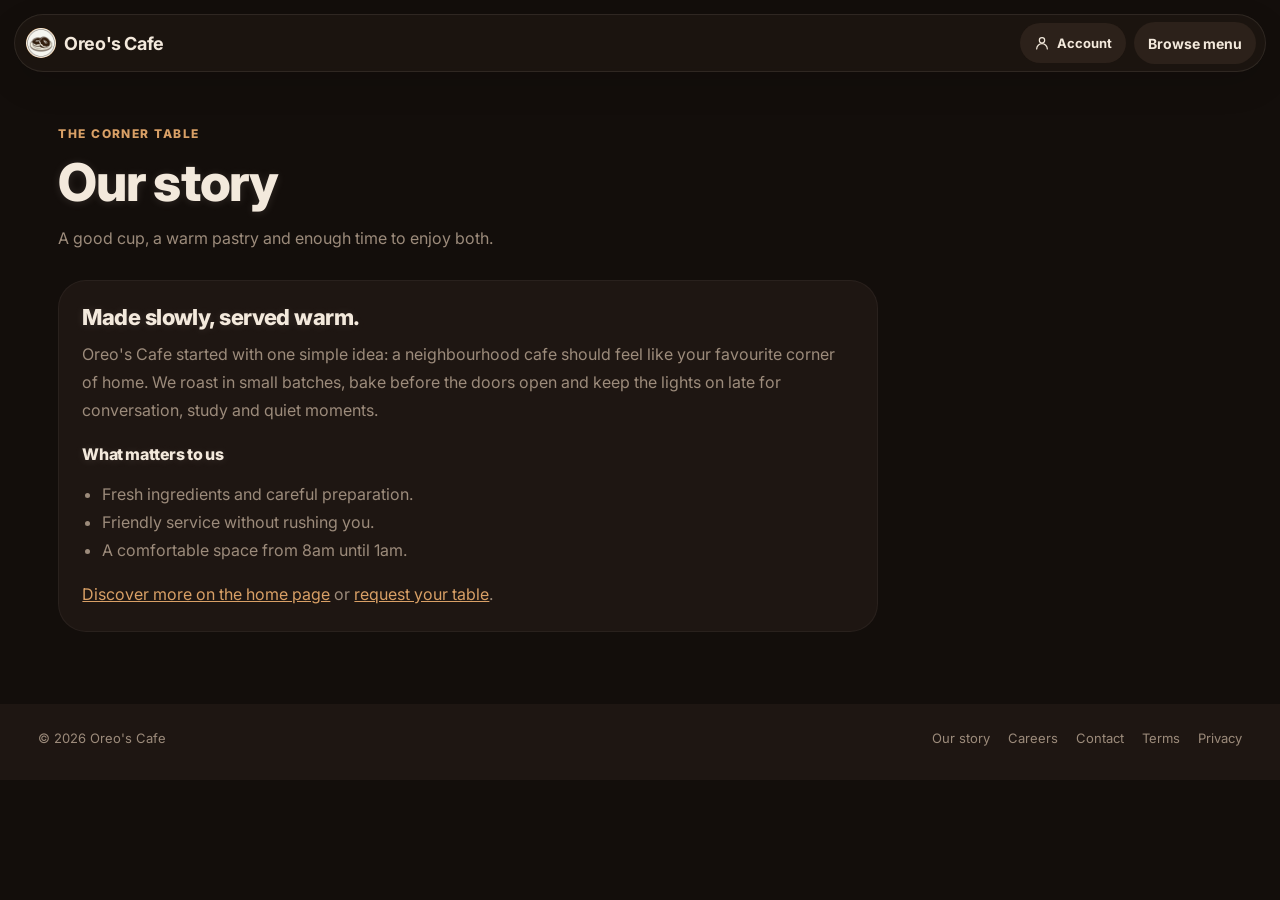
<file: demo/demo/info.html>
<!doctype html>
<html lang="en" data-theme="espresso">
<head>
<script>try{var t=localStorage.getItem('oc-theme2');if(t==='system')delete document.documentElement.dataset.theme;else if(t)document.documentElement.dataset.theme=t;var p=localStorage.getItem('oc-perf');if(p==='1')document.documentElement.dataset.perf='on';var s=localStorage.getItem('oc-ts');if(s)document.documentElement.dataset.ts=s;}catch(e){}</script>
<meta charset="utf-8">
<meta name="viewport" content="width=device-width, initial-scale=1, viewport-fit=cover">
<meta name="theme-color" content="#130e0b">
<meta name="description" content="Information about Oreo's Cafe.">
<link rel="icon" href="images/logo.png">
<link rel="preconnect" href="https://fonts.googleapis.com">
<link href="https://fonts.googleapis.com/css2?family=Inter:wght@400;500;600;700;800;900&display=swap" rel="stylesheet">
<link rel="stylesheet" href="style.css">
<link rel="stylesheet" href="pages.css">
<title>Information — Oreo's Cafe</title>
</head>
<body>
<header class="subnav">
  <a class="logo" href="index.html"><i>☕<img src="images/logo.png" alt=""></i>Oreo's Cafe</a>
  <div class="subnav-actions"><a class="auth-pill" href="auth.html"><svg viewBox="0 0 24 24"><circle cx="12" cy="8" r="4"/><path d="M4 21a8 8 0 0 1 16 0"/></svg><span>Account</span></a><a class="order-link" href="index.html#/menu">Browse menu</a></div>
</header>
<main class="subpage">
  <div class="info-content" id="infoContent"><div class="loading-state">Loading…</div></div>
</main>
<footer class="simple-footer"><div class="simple-footer-inner"><span>&copy; 2026 Oreo's Cafe</span><div class="simple-footer-links"><a href="info.html?page=story">Our story</a><a href="info.html?page=careers">Careers</a><a href="info.html?page=contact">Contact</a><a href="info.html?page=terms">Terms</a><a href="info.html?page=privacy">Privacy</a></div></div></footer>
<script src="info.js"></script>
</body>
</html>
</file>
<file: demo/demo/style.css>
/* Oreo's Cafe styles. Colors for every theme are in the :root blocks at the top. */
/* text size setting: every font-size below is multiplied by --ts */
@property --ts { syntax:"<number>"; inherits:true; initial-value:1; }
:root { transition:--ts .3s ease-out; }
:root[data-ts=small] { --ts:.9; }
:root[data-ts=large] { --ts:1.12; }
:root {
  --bg:#f3ebda;
  --surface:#eadfc9;
  --surface2:#ddd0b6;
  --text:#3b2a1e;
  --muted:#8a7762;
  --accent:#a8742f;
  box-sizing:border-box;
  padding-top:env(safe-area-inset-top,0px);
  padding-bottom:env(safe-area-inset-bottom,0px);
}

@media (prefers-color-scheme:dark) {
  :root:not([data-theme]) {
    --bg:#130e0b;
    --surface:#1e1612;
    --surface2:#2c211a;
    --text:#f3e9dc;
    --muted:#9c8b7b;
    --accent:#d9a066;
  }
}

:root[data-theme=paper] {
  --bg:#f3ebda;
  --surface:#eadfc9;
  --surface2:#ddd0b6;
  --text:#3b2a1e;
  --muted:#8a7762;
  --accent:#a8742f;
}

:root[data-theme=espresso] {
  --bg:#130e0b;
  --surface:#1e1612;
  --surface2:#2c211a;
  --text:#f3e9dc;
  --muted:#9c8b7b;
  --accent:#d9a066;
}

:root[data-theme=snow] {
  --bg:#fff;
  --surface:#f4f4f5;
  --surface2:#e8e8ea;
  --text:#111;
  --muted:#777;
  --accent:#6b5b95;
}

:root[data-theme=midnight] {
  --bg:#070b16;
  --surface:#101728;
  --surface2:#1a2440;
  --text:#e8ecf7;
  --muted:#8591b0;
  --accent:#7f9cf5;
}

:root[data-theme=forest] {
  --bg:#08120d;
  --surface:#101e17;
  --surface2:#183025;
  --text:#e6f0ea;
  --muted:#82988b;
  --accent:#6fcf97;
}

:root[data-theme=wine] {
  --bg:#150709;
  --surface:#220f13;
  --surface2:#331a20;
  --text:#f5e6e8;
  --muted:#a88a90;
  --accent:#e08a9a;
}

*,*::before,*::after {
  box-sizing:border-box;
}

[hidden] { display:none !important; }

html {
  scroll-behavior:smooth;
  scroll-padding-top:calc(env(safe-area-inset-top,0px) + 80px);
  height:auto;
}

body {
  margin:0;
  background:var(--bg);
  color:var(--text);
  font-family:Inter,system-ui,sans-serif;
  -webkit-font-smoothing:antialiased;
  transition:background-color .3s,color .3s;
}

h1,h2,h3 {
  letter-spacing:-.025em;
  margin:0;
  font-weight:800;
  text-shadow:0 1px 10px color-mix(in srgb,var(--text) 12%,transparent);
}

p {
  margin:0;
}

button {
  font:inherit;
  color:inherit;
  border:0;
  background:none;
  cursor:pointer;
}

a {
  color:inherit;
  text-decoration:none;
}

:focus-visible {
  outline:2px solid var(--accent);
  outline-offset:3px;
}

svg {
  width:18px;
  height:18px;
  stroke:currentColor;
  fill:none;
  stroke-width:1.8;
  stroke-linecap:round;
  stroke-linejoin:round;
  flex:none;
}

.wrap {
  max-width:var(--page-w);
  margin:0 auto;
  padding:0 var(--page-pad);
}

section {
  padding:72px 0;
}

.pill {
  border-radius:999px;
}

.btn {
  display:inline-flex;
  align-items:center;
  gap:8px;
  padding:13px 24px;
  border-radius:999px;
  font-weight:700;
  transition:transform .15s ease-out,background-color .2s,opacity .2s;
}

.btn:active,.circle:active,.chip:active {
  transform:scale(.97);
}

.btn.solid {
  background:var(--text);
  color:var(--bg);
}

.btn.solid:hover {
  opacity:.88;
}

.circle {
  width:46px;
  height:46px;
  border-radius:50%;
  display:grid;
  place-items:center;
  background:var(--surface2);
  transition:transform .15s ease-out,background-color .2s;
}

.circle:hover {
  background:var(--surface);
}

/* top bar + iOS-style progressive blur */
/* progressive blur: 5 stacked layers, each blurrier and shorter than the last, so the blur fades out instead of ending in a line */
.blur {
  position:fixed;
  inset:0 0 auto 0;
  height:calc(env(safe-area-inset-top,0px) + 110px);
  z-index:40;
  pointer-events:none;
  background:linear-gradient(color-mix(in srgb,var(--bg) 16%,transparent),transparent);
  transition:height .3s ease-out;
}
.blur i {
  position:absolute;
  inset:0;
  -webkit-mask-image:linear-gradient(#000 0,#000 calc(var(--e)*.2),rgba(0,0,0,.55) calc(var(--e)*.6),transparent var(--e));
  mask-image:linear-gradient(#000 0,#000 calc(var(--e)*.2),rgba(0,0,0,.55) calc(var(--e)*.6),transparent var(--e));
}

.blur i:nth-child(1) { --e:100%; backdrop-filter:blur(1px); -webkit-backdrop-filter:blur(1px); }
.blur i:nth-child(2) { --e:65%; backdrop-filter:blur(3px); -webkit-backdrop-filter:blur(3px); }
.blur i:nth-child(3) { --e:35%; backdrop-filter:blur(8px); -webkit-backdrop-filter:blur(8px); }

.blur.slim {
  height:calc(env(safe-area-inset-top,0px) + 34px);
}

/* nav glass: the pill, Order button and menu button share this. --sc (0 to 1) is set from the scroll position in script.js */
nav { --sc:0; }
nav .logo,.links,.order>button,.circle.gl,.hero .chip,.hero .circle,.hero .filters,.hero .btn.glass,.more-pill {
  position:relative;
  background:none;
  backdrop-filter:blur(12px) saturate(1.6);
  -webkit-backdrop-filter:blur(12px) saturate(1.6);
  box-shadow:inset 0 0 0 1px rgba(255,255,255,.16),0 6px 22px rgba(0,0,0,.1);
}
nav .logo::before,.links::before,.order>button::before,.circle.gl::before,.hero .chip::before,.hero .circle::before,.hero .filters::before,.hero .btn.glass::before,.more-pill::before {
  content:"";
  position:absolute;
  inset:0;
  z-index:-1;
  border-radius:inherit;
  pointer-events:none;
  background:linear-gradient(180deg,rgba(255,255,255,.16),rgba(255,255,255,0) 60%),color-mix(in srgb,var(--accent) 12%,rgba(20,13,9,.92));
  opacity:calc(.38 + .3*var(--sc));
}

nav {
  position:fixed;
  top:0;
  left:0;
  right:0;
  z-index:50;
  display:grid;
  grid-template-columns:1fr auto 1fr;
  align-items:center;
  padding:calc(env(safe-area-inset-top,0px) + 14px) max(var(--page-pad),calc((100vw - var(--page-w))/2 + var(--page-pad))) 0;
  transition:transform .3s ease-out;
}

nav.hide {
  transform:translateY(-130%);
}

.logo {
  font-weight:700;
  font-size:calc(18px*var(--ts,1));
  display:flex;
  align-items:center;
  gap:8px;
  letter-spacing:-.02em;
}

.logo i {
  width:30px;
  height:30px;
  border-radius:50%;
  background:var(--accent);
  display:grid;
  place-items:center;
  font-style:normal;
  font-size:calc(15px*var(--ts,1));
}

.links {
  display:flex;
  gap:2px;
  padding:5px;
  border-radius:999px;
}

.links a {
  padding:8px 16px;
  border-radius:999px;
  font-size:calc(14px*var(--ts,1));
  font-weight:700;
  color:var(--muted);
  transition:background-color .2s,color .2s;
}

.links a:hover {
  color:var(--text);
}

.links {
  position:relative;
}

.links a {
  position:relative;
  z-index:1;
}

.links a.on {
  color:var(--bg);
}

.slider {
  position:absolute;
  top:5px;
  bottom:5px;
  left:0;
  width:0;
  border-radius:999px;
  background:var(--text);
  opacity:0;
  pointer-events:none;
  transition:transform .45s cubic-bezier(.34,1.25,.5,1),width .45s cubic-bezier(.34,1.25,.5,1),opacity .2s;
}

.right {
  display:flex;
  align-items:center;
  gap:8px;
}

.order,.more {
  position:relative;
}

.circle.gl {
  width:40px;
  height:40px;
}

.menu {
  position:absolute;
  right:0;
  top:calc(100% + 10px);
  width:272px;
  background:color-mix(in srgb,var(--surface) 72%,transparent);
  backdrop-filter:blur(18px) saturate(1.2);
  -webkit-backdrop-filter:blur(18px) saturate(1.2);
  border-radius:22px;
  padding:8px;
  box-shadow:0 20px 50px rgba(0,0,0,.22),inset 0 0 0 1px color-mix(in srgb,var(--text) 8%,transparent);
  opacity:0;
  transform:translateY(-6px) scale(.98);
  transform-origin:top right;
  pointer-events:none;
  transition:opacity .2s ease-out,transform .2s ease-out;
}

.menu.open {
  opacity:1;
  transform:none;
  pointer-events:auto;
}

.menu h4 {
  margin:0;
  padding:10px 12px 4px;
  font-size:calc(11px*var(--ts,1));
  font-weight:700;
  letter-spacing:.06em;
  text-transform:uppercase;
  color:var(--muted);
  text-shadow:none;
}

.menu .it {
  display:flex;
  align-items:center;
  gap:12px;
  width:100%;
  padding:9px 12px;
  border-radius:12px;
  font-weight:700;
  font-size:calc(14px*var(--ts,1));
  text-align:left;
  transition:background-color .2s;
}

.menu .it:hover {
  background:var(--surface2);
}

.menu .it small {
  margin-left:auto;
  color:var(--muted);
  font-weight:600;
  font-size:calc(12px*var(--ts,1));
}

.menu svg {
  width:17px;
  height:17px;
  color:var(--muted);
}

.menu hr {
  border:0;
  border-top:1px solid var(--surface2);
  margin:6px 4px;
}

.menu .foot {
  display:flex;
  gap:12px;
  padding:8px 12px 6px;
  font-size:calc(12px*var(--ts,1));
  font-weight:600;
  color:var(--muted);
}

.order>button {
  display:flex;
  align-items:center;
  gap:8px;
  padding:10px 16px;
  border-radius:999px;
  font-weight:600;
  font-size:calc(14px*var(--ts,1));
  transition:transform .15s ease-out;
}

.order>button:active {
  transform:scale(.97);
}

.order b {
  background:var(--accent);
  color:#fff;
  min-width:20px;
  height:20px;
  border-radius:999px;
  font-size:calc(12px*var(--ts,1));
  display:grid;
  place-items:center;
  padding:0 6px;
}

.cart {
  position:absolute;
  right:0;
  top:calc(100% + 10px);
  width:320px;
  background:color-mix(in srgb,var(--surface) 72%,transparent);
  backdrop-filter:blur(18px) saturate(1.2);
  -webkit-backdrop-filter:blur(18px) saturate(1.2);
  border-radius:24px;
  padding:18px;
  box-shadow:0 20px 50px rgba(0,0,0,.18),inset 0 0 0 1px color-mix(in srgb,var(--text) 8%,transparent);
  opacity:0;
  transform:translateY(-6px);
  pointer-events:none;
  transition:opacity .2s ease-out,transform .2s ease-out;
}

.cart.open {
  opacity:1;
  transform:none;
  pointer-events:auto;
}

.cart h3 {
  font-size:calc(16px*var(--ts,1));
  margin-bottom:10px;
}

.cart li {
  display:flex;
  justify-content:space-between;
  font-size:calc(14px*var(--ts,1));
  padding:7px 0;
  border-top:1px solid var(--surface2);
}

.cart ul {
  list-style:none;
  margin:0;
  padding:0;
}

.cart .tot {
  display:flex;
  justify-content:space-between;
  align-items:center;
  margin-top:12px;
  font-weight:700;
}

.cart .empty {
  color:var(--muted);
  font-size:calc(14px*var(--ts,1));
}

/* hero */
.hero {
  display:flex;
  flex-direction:column;
  gap:clamp(36px,6vh,64px);
  position:relative;
  padding:clamp(130px,19vh,230px) 0 40px;
  color:#fff;
}

.hero > .wrap {
  width:100%;
  position:relative;
  z-index:1;
}

/* photo (or the emoji fallback) behind everything, darkened on the left for the text and faded into the page at the bottom */
.hero-bg {
  position:absolute;
  inset:0;
  overflow:hidden;
  background:radial-gradient(900px 560px at 75% 28%,color-mix(in srgb,var(--accent) 55%,#000),transparent 70%),linear-gradient(160deg,color-mix(in srgb,var(--accent) 35%,#1a110c),#0d0806);
}

.hero-bg span {
  position:absolute;
  right:10%;
  top:18%;
  font-size:min(34vw,360px);
  opacity:.85;
  filter:drop-shadow(0 20px 40px rgba(0,0,0,.4));
}

.hero-bg img {
  position:absolute;
  inset:0;
  width:100%;
  height:100%;
  object-fit:cover;
  object-position:center 35%;
}

/* vignette: all colors come from --vig (set per theme at the bottom of this file). Light touch on top, long eased fade into --bg at the bottom */
.hero-bg::before {
  content:"";
  position:absolute;
  inset:0;
  background:linear-gradient(90deg,color-mix(in srgb,var(--vig) 62%,transparent),color-mix(in srgb,var(--vig) 18%,transparent) 55%,transparent 80%);
  -webkit-mask-image:linear-gradient(#000 40%,transparent 80%);
  mask-image:linear-gradient(#000 40%,transparent 80%);
}

.hero-bg::after {
  content:"";
  position:absolute;
  inset:0;
  background:
    linear-gradient(color-mix(in srgb,var(--vig) 24%,transparent),transparent 14%),
    linear-gradient(transparent 28%,
      color-mix(in srgb,var(--vig) 12%,transparent) 40%,
      color-mix(in srgb,var(--vig) 32%,transparent) 52%,
      color-mix(in srgb,var(--vig) 58%,transparent) 64%,
      color-mix(in srgb,var(--vig) 82%,transparent) 76%,
      color-mix(in srgb,var(--vig) 94%,var(--bg)) 88%,
      var(--bg) 100%);
}

.hero h1 {
  font-weight:900;
  font-size:calc(clamp(40px,5.6vw,72px)*var(--ts,1));
  line-height:1.04;
  letter-spacing:-.04em;
  max-width:12ch;
  text-shadow:0 2px 20px rgba(0,0,0,.45);
}

.hero p.lead {
  margin:16px 0 22px;
  color:rgba(255,255,255,.82);
  font-size:calc(17px*var(--ts,1));
  line-height:1.55;
  max-width:44ch;
  text-shadow:0 1px 10px rgba(0,0,0,.4);
}

.chips {
  display:flex;
  gap:8px;
  flex-wrap:wrap;
  margin-bottom:20px;
}

.chip {
  padding:6px 12px;
  border-radius:999px;
  font-size:calc(13px*var(--ts,1));
  font-weight:600;
  background:color-mix(in srgb,var(--surface2) 70%,transparent);
  display:inline-flex;
  align-items:center;
  gap:6px;
}

.chip svg {
  width:14px;
  height:14px;
}

.chip .star {
  fill:var(--accent);
  stroke:var(--accent);
}

.cta {
  display:flex;
  gap:10px;
  align-items:center;
}

/* menu */
.head {
  display:flex;
  justify-content:space-between;
  align-items:end;
  gap:20px;
  flex-wrap:wrap;
  margin-bottom:28px;
}

.head h2 {
  font-size:calc(clamp(30px,4vw,44px)*var(--ts,1));
}

.head p {
  color:var(--muted);
  margin-top:6px;
}

.filters {
  display:flex;
  gap:6px;
  padding:5px;
  border-radius:999px;
  background:var(--surface);
}

.filters button {
  padding:8px 18px;
  border-radius:999px;
  font-weight:600;
  font-size:calc(14px*var(--ts,1));
  color:var(--muted);
  transition:background-color .2s,color .2s,transform .15s;
}

.filters {
  position:relative;
}

.filters button {
  position:relative;
  z-index:1;
}

.filters button.on {
  color:var(--bg);
}

.grid {
  display:grid;
  grid-template-columns:repeat(6,1fr);
  gap:16px;
}

.grid .card {
  position:relative;
  aspect-ratio:3/4;
  border-radius:24px;
  overflow:hidden;
  color:#fff;
  isolation:isolate;
  transition:transform .25s ease-out,opacity .45s ease-out,filter .45s ease-out;
}

.grid .card:hover {
  transform:scale(1.02);
}

.card .img {
  position:absolute;
  inset:0;
  display:grid;
  place-items:center;
  font-size:calc(92px*var(--ts,1));
  padding-bottom:50px;
  background:linear-gradient(160deg,hsl(var(--h) 60% 64%),hsl(calc(var(--h) + 24) 48% 30%));
  transition:transform .4s ease-out;
}

.card:hover .img {
  transform:scale(1.06);
}

.card::before {
  content:"";
  position:absolute;
  inset:0;
  z-index:1;
  background:rgba(48,26,12,.5);
  opacity:0;
  transition:opacity .3s ease-out;
}

.card:hover::before,.card:focus-within::before {
  opacity:1;
}

.card::after {
  content:"";
  position:absolute;
  inset:auto 0 0;
  height:52%;
  z-index:1;
  background:linear-gradient(transparent,rgba(0,0,0,.72));
}

.card .meta {
  position:absolute;
  left:0;
  right:0;
  bottom:16px;
  z-index:2;
  text-align:center;
  padding:0 12px;
  text-shadow:0 1px 2px rgba(0,0,0,.65),0 2px 10px rgba(0,0,0,.35);
}

.card .meta h3 {
  font-size:calc(14px*var(--ts,1));
  font-weight:700;
  letter-spacing:-.01em;
  text-shadow:inherit;
  white-space:nowrap;
  overflow:hidden;
  text-overflow:ellipsis;
}

.card .meta p {
  display:flex;
  justify-content:center;
  align-items:center;
  gap:10px;
  font-size:calc(11.5px*var(--ts,1));
  font-weight:600;
  margin-top:5px;
  color:#b9b4ae;
}

.card .rt {
  color:#f6c945;
  display:inline-flex;
  align-items:center;
  gap:3px;
}

.card .rt svg {
  width:12px;
  height:12px;
  fill:currentColor;
  stroke:none;
}

.add {
  position:absolute;
  top:14px;
  right:14px;
  z-index:3;
  width:38px;
  height:38px;
  border-radius:50%;
  display:grid;
  place-items:center;
  background:rgba(18,14,12,.62);
  color:#fff;
  backdrop-filter:blur(8px);
  -webkit-backdrop-filter:blur(8px);
  opacity:0;
  transform:translateY(-4px) scale(.9);
  transition:opacity .25s ease-out,transform .25s ease-out,background-color .2s;
}

.card:hover .add,.card:focus-within .add {
  opacity:1;
  transform:none;
}

.add:hover {
  background:rgba(18,14,12,.88);
}

.add:active {
  transform:scale(.92)!important;
}

.add .tick,.add.done .plus {
  display:none;
}

.add.done .tick {
  display:block;
}

.card .add.done {
  opacity:1;
  transform:none;
  background:var(--accent);
}

.order>button.bump {
  animation:bump .55s cubic-bezier(.3,.9,.3,1);
}

.order>button.bump b {
  animation:badge .45s ease-out .08s;
}

/* the Order button swells like water when an item lands, wobbles once, then settles */
@keyframes bump {
  0% { transform:scale(1); }
  20% { transform:scale(1.16,.88); }
  45% { transform:scale(.94,1.08); }
  70% { transform:scale(1.03,.98); }
  100% { transform:scale(1); }
}

@keyframes badge {
  40% {
    transform:scale(1.4);
  }
}

@media (hover:none) {
  .add {
    opacity:1;
    transform:none;
  }
}

.card.hidden {
  display:none;
}

.grid {
  transition:opacity .15s ease-out,transform .15s ease-out,filter .15s ease-out;
}

.grid.swap {
  opacity:0;
  transform:translateY(6px);
  filter:blur(4px);
}

.card.pop {
  animation:pop .35s ease-out backwards;
}

@keyframes pop {
  from {
    opacity:0;
    transform:translateY(10px) scale(.97);
    filter:blur(6px);
  }
  to {
    opacity:1;
    transform:none;
  }
}

/* about */
.three {
  display:grid;
  grid-template-columns:repeat(3,1fr);
  gap:20px;
}

.panel {
  background:var(--surface);
  border-radius:32px;
  padding:30px;
  transition:background-color .3s;
}

.panel h3 {
  font-size:calc(20px*var(--ts,1));
  margin:14px 0 8px;
}

.panel p {
  color:var(--muted);
  line-height:1.55;
  font-size:calc(15px*var(--ts,1));
}

.ico {
  width:46px;
  height:46px;
  border-radius:50%;
  background:var(--surface2);
  display:grid;
  place-items:center;
}

.big {
  font-weight:800;
  font-size:calc(clamp(28px,4vw,46px)*var(--ts,1));
  line-height:1.15;
  letter-spacing:-.03em;
  max-width:22ch;
  margin-bottom:34px;
}

/* themes */
.themes {
  background:color-mix(in srgb,var(--surface) 72%,transparent);
  backdrop-filter:blur(18px) saturate(1.2);
  -webkit-backdrop-filter:blur(18px) saturate(1.2);
  border-radius:36px;
  padding:34px;
  box-shadow:inset 0 0 0 1px color-mix(in srgb,var(--text) 8%,transparent);
}

.themes h3 {
  font-size:calc(15px*var(--ts,1));
  margin:22px 0 12px;
  color:var(--muted);
  font-weight:600;
}

.themes h3:first-child {
  margin-top:0;
}

.sws {
  display:flex;
  flex-wrap:wrap;
  gap:10px;
}

.sw {
  width:108px;
  height:86px;
  border-radius:20px;
  padding:10px;
  display:flex;
  flex-direction:column;
  justify-content:space-between;
  align-items:flex-start;
  font-size:calc(12px*var(--ts,1));
  font-weight:700;
  text-align:left;
  box-shadow:inset 0 0 0 1px rgba(128,128,128,.22);
  transition:transform .15s ease-out,box-shadow .2s;
}

.sw:hover {
  transform:translateY(-2px);
}

.sw:active {
  transform:scale(.97);
}

.sw .mini {
  display:flex;
  align-items:center;
  gap:6px;
  width:100%;
  padding:6px;
  border-radius:10px;
}

.sw .mini i {
  width:9px;
  height:9px;
  border-radius:50%;
  background:currentColor;
}

.sw .mini u {
  flex:1;
  height:4px;
  border-radius:4px;
  background:currentColor;
  opacity:.35;
}

.sw[aria-pressed=true] {
  box-shadow:0 0 0 2px var(--bg),0 0 0 4px var(--text);
}

.row {
  display:flex;
  align-items:center;
  justify-content:space-between;
  gap:16px;
  padding:14px 0;
  border-top:1px solid var(--surface2);
  margin-top:20px;
}

.row small {
  display:block;
  color:var(--muted);
  margin-top:3px;
  font-size:calc(13px*var(--ts,1));
}

.switch {
  width:50px;
  height:30px;
  border-radius:999px;
  background:var(--surface2);
  position:relative;
  transition:background-color .2s;
  flex:none;
}

.switch::after {
  content:"";
  position:absolute;
  top:4px;
  left:4px;
  width:22px;
  height:22px;
  border-radius:50%;
  background:var(--bg);
  transition:transform .2s ease-out;
}

.switch[aria-checked=true] {
  background:var(--accent);
}

.switch[aria-checked=true]::after {
  transform:translateX(20px);
}

.dots {
  display:flex;
  gap:10px;
  flex-wrap:wrap;
}

.dots button {
  width:34px;
  height:34px;
  border-radius:50%;
  transition:transform .15s ease-out,box-shadow .2s;
}

.dots button:hover {
  transform:scale(1.08);
}

.dots button[aria-pressed=true] {
  box-shadow:0 0 0 2px var(--surface),0 0 0 4px var(--text);
}


/* reveal */
main {
  transition:opacity .35s ease-out,transform .4s cubic-bezier(.2,.8,.2,1),filter .35s ease-out;
}

main.fade {
  opacity:0;
  transform:translateY(14px);
  filter:blur(6px);
  transition-duration:.18s;
}

body.v-settings main>section:not(#settings) {
  display:none;
}

#settings {
  display:none;
  padding-top:130px;
  min-height:100svh;
  background:radial-gradient(600px 420px at 12% 18%,color-mix(in srgb,var(--accent) 28%,transparent),transparent),radial-gradient(520px 420px at 88% 65%,color-mix(in srgb,var(--accent) 20%,transparent),transparent);
}

body.v-settings #settings {
  display:block;
}

.rv {
  opacity:0;
  transform:translateY(12px);
  filter:blur(4px);
  transition:opacity .45s ease-out,transform .45s ease-out,filter .45s ease-out;
}

.rv.in {
  opacity:1;
  transform:none;
  filter:none;
}

@media (max-width:900px) {
  .grid {
    grid-template-columns:repeat(2,1fr);
  }
  .three {
    grid-template-columns:1fr;
  }
  .hero .wrap {
    grid-template-columns:1fr;
  }
  .art {
    justify-self:start;
    max-width:320px;
  }
}

@media (max-width:640px) {
  .links {
    display:none;
  }
  .glass {
    gap:12px;
    padding:10px 14px;
    font-size:calc(12px*var(--ts,1));
  }
  .glass span:nth-child(3) {
    display:none;
  }
  .grid {
    gap:12px;
  }
  .card .img {
    font-size:calc(64px*var(--ts,1));
  }
  .cart {
    width:min(290px,calc(100vw - 48px));
  }
}

@media (prefers-reduced-motion:reduce) {
  * {
    transition:none!important;
    animation:none!important;
    scroll-behavior:auto!important;
  }
  .rv {
    opacity:1;
    transform:none;
  }
}


/* cart quantity steppers */
.cart li { align-items:center; gap:10px; }
.cart li > span:first-child { flex:1; min-width:0; white-space:nowrap; overflow:hidden; text-overflow:ellipsis; font-weight:600; }
.cart .price { min-width:52px; text-align:right; }
.qty { display:inline-flex; align-items:center; gap:4px; padding:2px; border-radius:999px; background:var(--surface2); }
.qty button { width:22px; height:22px; border-radius:50%; display:grid; place-items:center; font-weight:700; font-size:calc(14px*var(--ts,1)); line-height:1; transition:background-color .2s,transform .15s; }
.qty button:hover { background:var(--surface); }
.qty button:active { transform:scale(.9); }
.qty button:disabled { opacity:.35; pointer-events:none; }
.qty b { min-width:16px; text-align:center; font-size:calc(13px*var(--ts,1)); }

/* flying item (add to cart) */
.fly { position:fixed; left:0; top:0; width:40px; height:40px; border-radius:14px; overflow:hidden; display:grid; place-items:center; font-size:22px; z-index:200; pointer-events:none; will-change:transform,opacity; background:linear-gradient(160deg,hsl(var(--h) 60% 64%),hsl(calc(var(--h) + 24) 48% 30%)); box-shadow:0 10px 30px rgba(0,0,0,.3); }

/* drink popup */
.card { cursor:pointer; }
#sizes { touch-action:none; }
.modal { overscroll-behavior:contain; position:fixed; inset:0; z-index:150; display:grid; place-items:center; padding:20px; background:rgba(12,8,5,.4); backdrop-filter:blur(14px); -webkit-backdrop-filter:blur(14px); opacity:0; visibility:hidden; transition:opacity .25s ease-out,visibility 0s .25s; }
.modal.open { opacity:1; visibility:visible; transition:opacity .25s ease-out,visibility 0s; }
.sheet { position:relative; width:min(420px,100%); max-height:90svh; overflow-y:auto; overflow-x:hidden; border-radius:32px; background:color-mix(in srgb,var(--surface) 62%,transparent); backdrop-filter:blur(30px) saturate(1.5); -webkit-backdrop-filter:blur(30px) saturate(1.5); box-shadow:0 30px 80px rgba(0,0,0,.3),inset 0 0 0 1px color-mix(in srgb,var(--text) 8%,transparent); transform:translateY(18px) scale(.96); transition:transform .35s cubic-bezier(.2,.8,.2,1); }
.modal.open .sheet { transform:none; }
.sheet .x { position:absolute; top:14px; right:14px; z-index:2; width:38px; height:38px; background:rgba(18,14,12,.55); color:#fff; }
.sheet .x:hover { background:rgba(18,14,12,.8); }
.mimg { position:relative; overflow:hidden; aspect-ratio:4/3; display:grid; place-items:center; font-size:calc(120px*var(--ts,1)); background:linear-gradient(160deg,hsl(var(--h) 60% 64%),hsl(calc(var(--h) + 24) 48% 30%)); }
.mbody { padding:22px 24px 24px; }
.mbody h3 { font-size:calc(24px*var(--ts,1)); }
.mmeta { color:var(--muted); font-size:calc(14px*var(--ts,1)); font-weight:600; margin-top:4px; }
.mdesc { margin:14px 0 22px; line-height:1.55; font-size:calc(15px*var(--ts,1)); }
.mfoot { display:flex; justify-content:space-between; align-items:center; gap:12px; }
.mfoot strong { font-size:calc(22px*var(--ts,1)); font-weight:800; }

/* page can't scroll while the drink popup is open */
html { scrollbar-gutter:stable; }
html.lock, html.lock body { overflow:hidden; }

/* your own photos (see IMAGES note in script.js) */
.img img, .mimg img, .fly img { position:absolute; inset:0; width:100%; height:100%; object-fit:cover; }

/* about + reserve sections: text on one side, photo on the other */
.split { display:grid; grid-template-columns:1fr 1fr; gap:48px; align-items:center; margin-bottom:40px; }
.lead2 { color:var(--muted); line-height:1.6; font-size:calc(17px*var(--ts,1)); max-width:46ch; margin:0 0 28px; }
.photo { position:relative; overflow:hidden; aspect-ratio:4/5; border-radius:32px; display:grid; place-items:center; font-size:calc(140px*var(--ts,1)); background:linear-gradient(155deg,color-mix(in srgb,var(--accent) 70%,#fff),color-mix(in srgb,var(--accent) 40%,#000)); }
.photo img { position:absolute; inset:0; width:100%; height:100%; object-fit:cover; }
#reserve .split { margin-bottom:0; }
#reserve .big { margin-bottom:16px; }

/* reservation form */
.form { display:grid; grid-template-columns:repeat(2,minmax(0,1fr)); gap:14px; margin-top:26px; }
.form label { display:grid; gap:6px; min-width:0; font-size:calc(13px*var(--ts,1)); font-weight:700; }
.form .full { grid-column:1/-1; }
.form input, .form select, .form textarea { width:100%; min-width:0; font:inherit; font-weight:500; color:var(--text); background:var(--surface); border:0; border-radius:16px; padding:13px 14px; box-shadow:inset 0 0 0 1px color-mix(in srgb,var(--text) 10%,transparent); transition:box-shadow .2s; }
.form input:focus, .form select:focus, .form textarea:focus { outline:none; box-shadow:inset 0 0 0 2px var(--accent); }
.form textarea { resize:vertical; }
.form .note { font-size:calc(12.5px*var(--ts,1)); color:var(--muted); }
.ok { display:none; margin-top:14px; padding:12px 16px; border-radius:16px; font-weight:600; font-size:calc(14px*var(--ts,1)); background:color-mix(in srgb,var(--accent) 18%,var(--surface)); }
.ok.show { display:block; animation:pop .35s ease-out backwards; }

/* footer */
footer.foot { background:var(--surface); margin-top:40px; padding:56px 0 28px; color:var(--text); font-size:calc(14px*var(--ts,1)); transition:background-color .3s; }
.fgrid { display:grid; grid-template-columns:1.3fr 1fr 1fr 1fr 1.3fr; gap:32px; }
.fgrid h4 { margin:0 0 14px; font-size:calc(12px*var(--ts,1)); font-weight:700; letter-spacing:.08em; text-transform:uppercase; color:var(--accent); }
.fbrand h4 { margin:16px 0 12px; }
.fgrid a, .fgrid span:not(.chip) { display:block; color:var(--muted); font-weight:500; margin-bottom:12px; transition:color .2s; }
.fgrid a:hover { color:var(--text); }
.fgrid p { color:var(--muted); line-height:1.6; margin:0 0 12px; }
.apps { display:flex; gap:8px; flex-wrap:wrap; }
.fbar { display:flex; justify-content:space-between; gap:16px; flex-wrap:wrap; margin-top:36px; padding-top:20px; border-top:1px solid var(--surface2); font-size:calc(13px*var(--ts,1)); color:var(--muted); }

@media (max-width:900px) {
  .split { grid-template-columns:1fr; }
  .photo { aspect-ratio:4/3; }
  .fgrid { grid-template-columns:1fr 1fr; }
}
@media (max-width:560px) {
  .form, .fgrid { grid-template-columns:minmax(0,1fr); }
}

/* popups ease in with the same motion blur as everything else */
.sheet .mimg, .sheet .mbody { filter:blur(8px); transition:filter .35s ease-out; }
.modal.open .sheet .mimg, .modal.open .sheet .mbody { filter:none; }
#co .x { background:var(--surface2); color:var(--text); }
.swapin { animation:pop .35s ease-out backwards; }

/* drink options */
.opt { display:flex; align-items:center; justify-content:space-between; gap:12px; margin:0 0 14px; font-weight:700; font-size:calc(14px*var(--ts,1)); }
#mAdds { display:flex; gap:8px; flex-wrap:wrap; justify-content:flex-end; }
.tog { padding:8px 14px; border-radius:999px; background:var(--surface2); font-weight:700; font-size:calc(13px*var(--ts,1)); transition:background-color .2s,color .2s,transform .15s; }
.tog:active { transform:scale(.96); }
.tog[aria-pressed=true] { background:var(--text); color:var(--bg); }

/* checkout */
.ccard { max-width:300px; aspect-ratio:1.7; margin:0 auto 18px; padding:18px; border-radius:20px; color:#fff; display:flex; flex-direction:column; justify-content:space-between; background:linear-gradient(135deg,color-mix(in srgb,var(--accent) 80%,#fff),color-mix(in srgb,var(--accent) 45%,#000)); box-shadow:0 14px 34px rgba(0,0,0,.22); text-shadow:0 1px 6px rgba(0,0,0,.35); }
.cchip { width:36px; height:26px; border-radius:6px; background:linear-gradient(135deg,#f6e2a8,#c9a24f); }
.cnum { font-size:calc(19px*var(--ts,1)); font-weight:700; letter-spacing:.06em; }
.crow { display:flex; justify-content:space-between; font-size:calc(12px*var(--ts,1)); font-weight:700; letter-spacing:.05em; }
.sum { list-style:none; margin:0; padding:0; font-size:calc(14px*var(--ts,1)); }
.sum li { display:flex; justify-content:space-between; gap:12px; padding:7px 0; border-top:1px solid var(--surface2); }
.sumrow { display:flex; justify-content:space-between; align-items:center; padding:12px 0 4px; border-top:1px solid var(--surface2); font-weight:700; }
.proc { text-align:center; padding:26px 0 10px; }
.proc h3 { margin:14px 0 6px; }
.spin { width:34px; height:34px; margin:0 auto 14px; border-radius:50%; border:3px solid var(--surface2); border-top-color:var(--accent); animation:spin .8s linear infinite; }
@keyframes spin { to { transform:rotate(360deg); } }
.okmark { width:64px; height:64px; stroke:var(--accent); fill:none; stroke-width:3; stroke-linecap:round; stroke-linejoin:round; }
.okmark circle { stroke-dasharray:151; stroke-dashoffset:151; animation:draw .6s ease-out forwards; }
.okmark path { stroke-dasharray:40; stroke-dashoffset:40; animation:draw .4s ease-out .45s forwards; }
@keyframes draw { to { stroke-dashoffset:0; } }
@media (prefers-reduced-motion:reduce) { .rv { filter:none; } .okmark circle, .okmark path { stroke-dashoffset:0; } }

/* nav: dark glass with light text in every theme, so it reads over the hero photo */
nav { color:#fff; }
nav .logo { padding:5px 14px 5px 5px; border-radius:999px; justify-self:start; }
nav .right { justify-self:end; }
nav .links a { display:flex; align-items:center; gap:7px; color:rgba(255,255,255,.72); }
nav .links a svg { width:15px; height:15px; }
nav .links a:hover { color:#fff; }
nav .links a.on { color:#1a1210; }
nav .links .slider { background:#fff; }
.menu, .cart { color:var(--text); }

/* hero: menu row under the text */
.hero .chip { color:#fff; }
.chip .dot { width:8px; height:8px; border-radius:50%; background:#4ec27a; }
.hero .btn.glass { color:#fff; }
.hero .circle { color:#fff; }
.hero .circle:hover, .circle.gl:hover { background:none; }
.hero .circle:hover::before, .hero .btn.glass:hover::before, .more-pill:hover::before { opacity:.62; }
.ttl { display:flex; align-items:baseline; gap:10px; }
.count { color:var(--muted); font-weight:700; font-size:calc(14px*var(--ts,1)); }

/* shared page width: the menu grid decides it (6 cards fit), every section follows */
:root { --page-w:1440px; --page-pad:clamp(16px,3vw,40px); --sc:0; }

/* theme vignette tones (used by the hero fade). Add one line here when you add a theme */
:root { --vig:#3b2a1e; }
@media (prefers-color-scheme:dark) { :root:not([data-theme]) { --vig:#0a0605; } }
:root[data-theme=paper] { --vig:#3b2a1e; }
:root[data-theme=espresso] { --vig:#0a0605; }
:root[data-theme=snow] { --vig:#25262b; }
:root[data-theme=midnight] { --vig:#03050c; }
:root[data-theme=forest] { --vig:#030a06; }
:root[data-theme=wine] { --vig:#0d0305; }

/* hidden scrollbar (page still scrolls) */
html { scrollbar-width:none; }
html::-webkit-scrollbar { display:none; }

/* menu cards: clean rounded edges */
.card::before, .card::after { border-radius:inherit; }

/* Show more pill */
.more-wrap { display:flex; justify-content:center; margin-top:22px; }
.more-wrap[hidden] { display:none; }
.more-pill { display:inline-flex; align-items:center; gap:8px; padding:12px 24px; border-radius:999px; font-weight:700; color:#fff; transition:transform .15s ease-out; }
.more-pill:active { transform:scale(.97); }

/* full menu page */
#menupage { display:none; padding-top:clamp(110px,15vh,150px); min-height:100svh; }
body.v-menu #menupage { display:block; }
body.v-menu main > section:not(#menupage) { display:none; }
#menupage .head h2 { font-size:clamp(28px,3.4vw,40px); }

/* top-left brand icon (images/logo.png, emoji shows if the file is missing) */
.logo i { position:relative; overflow:hidden; }
.logo i img { position:absolute; inset:0; width:100%; height:100%; object-fit:cover; }

/* cart rows animate out before they are removed */
.cart li { overflow:hidden; }
.cart li.leaving { animation:cartOut .22s ease-in forwards; }
@keyframes cartOut { from { max-height:52px; } to { opacity:0; transform:translateY(-6px) scale(.97); filter:blur(3px); max-height:0; padding-top:0; padding-bottom:0; border-top-width:0; } }
.cart.clearing .tot, .cart.clearing #place { opacity:0; transition:opacity .2s ease-out; }

/* fewer columns on narrower screens */
@media (max-width:1180px) { .grid { grid-template-columns:repeat(5,1fr); } }
@media (max-width:980px) { .grid { grid-template-columns:repeat(4,1fr); } }
@media (max-width:760px) { .grid { grid-template-columns:repeat(3,1fr); } }
@media (max-width:560px) { .grid { grid-template-columns:repeat(2,1fr); gap:12px; } }

/* PERFORMANCE MODE (Settings): no blur, no glass, no filters. Panels get a nearly solid fill so text stays readable */
:root[data-perf=on] *, :root[data-perf=on] *::before, :root[data-perf=on] *::after { backdrop-filter:none !important; -webkit-backdrop-filter:none !important; filter:none !important; }
:root[data-perf=on] .blur { display:none; }
:root[data-perf=on] .sheet, :root[data-perf=on] .menu, :root[data-perf=on] .cart, :root[data-perf=on] .themes { background:color-mix(in srgb,var(--surface) 97%,transparent); }
:root[data-perf=on] .modal { background:rgba(12,8,5,.62); }
:root[data-perf=on] nav .logo::before,
:root[data-perf=on] .links::before,
:root[data-perf=on] .order>button::before,
:root[data-perf=on] .circle.gl::before,
:root[data-perf=on] .hero .chip::before,
:root[data-perf=on] .hero .circle::before,
:root[data-perf=on] .hero .filters::before,
:root[data-perf=on] .hero .btn.glass::before,
:root[data-perf=on] .more-pill::before { opacity:.82; }

/* touch screens: no sticky hover look after a tap */
@media (hover:none) {
  .card:hover::before { opacity:0; }
  .grid .card:hover { transform:none; }
  .card:hover .img { transform:none; }
}

/* MOBILE: the nav links become an iOS-style bar at the bottom of the screen */
@media (max-width:700px) {
  body { padding-bottom:calc(84px + env(safe-area-inset-bottom,0px)); }
  nav { display:flex; justify-content:space-between; }
  nav .links { display:flex; position:fixed; left:50%; bottom:calc(env(safe-area-inset-bottom,0px) + 12px); transform:translateX(-50%); z-index:60; }
  nav .links a { padding:11px 16px; }
  nav .links a:not(.on) span { display:none; }
  .otxt { display:none; }
  .order>button { padding:10px 12px; }
  .hero .filters, #menupage .filters { max-width:100%; overflow-x:auto; scrollbar-width:none; }
  .hero h1 { max-width:none; }
  .cta { flex-wrap:wrap; }
}

/* hero photos fade in when the theme changes */
.hero-bg img { opacity:0; transition:opacity .6s ease-out; }
.hero-bg img.in { opacity:1; }

/* menu row on top of the hero photo */
.hero .head { align-items:center; margin-bottom:14px; }
.hero .head h2 { font-size:calc(20px*var(--ts,1)); color:#fff; }
.hero .count { color:rgba(255,255,255,.6); }
.hero .filters button { color:rgba(255,255,255,.75); }
.hero .filters button.on { color:#1a1210; }
.hero .filters .slider { background:#fff; }

/* search icon inside the nav pill */
.links .srbtn { position:relative; z-index:1; display:grid; place-items:center; width:38px; height:38px; border-radius:50%; color:rgba(255,255,255,.72); transition:color .2s,background-color .2s; }
.links .srbtn:hover { color:#fff; background:rgba(255,255,255,.1); }

/* search popup */
#sr { place-items:start center; padding-top:12vh; }
.srsheet { width:min(560px,100%); padding:14px; }
.srin { display:flex; align-items:center; gap:10px; padding:0 18px; height:52px; border-radius:999px; background:var(--surface2); }
.srin input, .searchbox input { flex:1; min-width:0; background:none; border:0; outline:0; font:inherit; font-weight:600; font-size:calc(16px*var(--ts,1)); color:var(--text); }
.srlist { list-style:none; margin:10px 0 0; padding:0; }
.srlist li { display:flex; align-items:center; gap:12px; padding:10px 12px; border-radius:14px; cursor:pointer; font-weight:700; transition:background-color .15s; }
.srlist li:hover, .srlist li.sel { background:var(--surface2); }
.srlist .em { width:38px; height:38px; border-radius:12px; display:grid; place-items:center; font-size:calc(22px*var(--ts,1)); background:linear-gradient(160deg,hsl(var(--h) 60% 64%),hsl(calc(var(--h) + 24) 48% 30%)); }
.srlist small { margin-left:auto; color:var(--muted); font-weight:600; }
.srlist .srempty { justify-content:center; color:var(--muted); cursor:default; }

/* full menu page toolbar */
.toolbar { display:flex; align-items:center; gap:12px; flex-wrap:wrap; margin-bottom:22px; }
.searchbox { display:flex; align-items:center; gap:10px; flex:1; max-width:360px; min-width:220px; height:46px; padding:0 16px; border-radius:999px; background:var(--surface); }
.nomatch { text-align:center; color:var(--muted); padding:40px 0; }
.nomatch[hidden] { display:none; }

/* ===== extras: favorites, popup pairing, order tracker, loyalty card, gallery, reviews, visit, toast ===== */
.skip { position:fixed; left:12px; top:-70px; z-index:300; padding:10px 16px; border-radius:999px; background:#fff; color:#111; font-weight:700; transition:top .2s ease-out; }
.skip:focus { top:12px; }
main:focus { outline:none; }

.fav { position:absolute; top:14px; left:14px; z-index:3; width:38px; height:38px; border-radius:50%; display:grid; place-items:center; background:rgba(18,14,12,.62); color:#fff; backdrop-filter:blur(8px); -webkit-backdrop-filter:blur(8px); opacity:0; transform:translateY(-4px) scale(.9); transition:opacity .25s ease-out,transform .25s ease-out,color .2s; }
.card:hover .fav, .card:focus-within .fav, .fav[aria-pressed=true] { opacity:1; transform:none; }
.fav[aria-pressed=true] { color:#ff6b81; }
.fav[aria-pressed=true] svg { fill:currentColor; }
.fav.pulse svg { animation:heartPop .4s ease-out; }
@keyframes heartPop { 40% { transform:scale(1.4); } }
@media (hover:none) { .fav { opacity:1; transform:none; } }
.card.spot { animation:spot 1.6s ease-out; }
@keyframes spot { 0%,100% { box-shadow:0 0 0 0 transparent; } 25% { box-shadow:0 0 0 4px var(--accent),0 0 40px var(--accent); transform:scale(1.04); } 60% { box-shadow:0 0 0 3px var(--accent); } }

.mpair { display:flex; align-items:center; gap:10px; flex-wrap:wrap; margin:0 0 18px; font-size:calc(13px*var(--ts,1)); font-weight:700; color:var(--muted); }
.pairbtn { display:inline-flex; align-items:center; gap:8px; padding:6px 8px 6px 6px; border-radius:999px; background:var(--surface2); color:var(--text); font-weight:700; font-size:calc(13px*var(--ts,1)); transition:transform .15s ease-out; }
.pairbtn:active { transform:scale(.96); }
.pairbtn small { color:var(--muted); font-weight:600; }
.pairbtn b { width:24px; height:24px; border-radius:50%; display:grid; place-items:center; background:var(--text); color:var(--bg); }
.pe { width:28px; height:28px; border-radius:50%; display:grid; place-items:center; background:var(--surface); font-size:calc(16px*var(--ts,1)); }
.mact { display:flex; align-items:center; gap:8px; }
.mact .circle { width:44px; height:44px; }

.otrack { list-style:none; display:flex; justify-content:space-between; margin:6px 0 14px; padding:0; position:relative; font-size:calc(12px*var(--ts,1)); font-weight:700; color:var(--muted); }
.otrack::before { content:""; position:absolute; left:8%; right:8%; top:7px; height:2px; background:var(--surface2); }
.otrack li { position:relative; z-index:1; flex:1; text-align:center; padding-top:22px; transition:color .3s; }
.otrack li::before { content:""; position:absolute; left:50%; top:0; width:16px; height:16px; margin-left:-8px; border-radius:50%; background:var(--surface2); box-shadow:0 0 0 4px var(--surface); transition:background-color .3s,transform .3s; }
.otrack li.on { color:var(--text); }
.otrack li.on::before { background:var(--accent); transform:scale(1.15); }
.stampnote { text-align:center; font-weight:700; font-size:calc(13px*var(--ts,1)); color:var(--accent); margin:4px 0 0; }

.stamps { display:grid; grid-template-columns:repeat(5,1fr); gap:10px; max-width:340px; }
.stamps span { aspect-ratio:1; border-radius:50%; display:grid; place-items:center; font-size:calc(20px*var(--ts,1)); background:var(--surface2); opacity:.45; filter:grayscale(1); transition:opacity .3s,filter .3s,transform .3s; }
.stamps span.on { opacity:1; filter:none; transform:scale(1.04); box-shadow:inset 0 0 0 2px var(--accent); }
.stampsub { display:block; margin-top:12px; color:var(--muted); font-weight:600; }

.gal { display:grid; grid-template-columns:repeat(3,minmax(0,1fr)); gap:14px; }
.gtile { position:relative; overflow:hidden; aspect-ratio:4/3; border-radius:24px; display:grid; place-items:center; font-size:calc(64px*var(--ts,1)); background:linear-gradient(160deg,hsl(var(--h) 60% 62%),hsl(calc(var(--h) + 24) 48% 30%)); transition:transform .25s ease-out; }
.gtile:hover { transform:scale(1.015); }
.gtile img { position:absolute; inset:0; width:100%; height:100%; object-fit:cover; transition:transform .4s ease-out; }
.gtile:hover img { transform:scale(1.05); }
.gcap { position:absolute; left:0; right:0; bottom:0; padding:28px 14px 12px; color:#fff; font-size:calc(13px*var(--ts,1)); font-weight:700; text-shadow:0 1px 2px rgba(0,0,0,.65); background:linear-gradient(transparent,rgba(0,0,0,.6)); }
.lbwrap { position:relative; width:min(900px,100%); }
.lbimg { position:relative; overflow:hidden; aspect-ratio:3/2; border-radius:28px; display:grid; place-items:center; font-size:calc(160px*var(--ts,1)); background:linear-gradient(160deg,hsl(var(--h) 60% 62%),hsl(calc(var(--h) + 24) 48% 30%)); }
.lbimg img { position:absolute; inset:0; width:100%; height:100%; object-fit:cover; }
.lbwrap .x { position:absolute; top:12px; right:12px; z-index:3; width:40px; height:40px; background:rgba(18,14,12,.6); color:#fff; }
.lbnav { position:absolute; top:44%; z-index:3; width:44px; height:44px; background:rgba(18,14,12,.6); color:#fff; }
#lbPrev { left:12px; }
#lbNext { right:12px; }
.lbcap { text-align:center; color:#fff; font-weight:700; margin:14px 0 0; }

.marq { overflow:hidden; -webkit-mask-image:linear-gradient(90deg,transparent,#000 8%,#000 92%,transparent); mask-image:linear-gradient(90deg,transparent,#000 8%,#000 92%,transparent); }
.rtrack { display:flex; gap:16px; width:max-content; padding:6px 0; animation:marq 70s linear infinite; }
.marq:hover .rtrack { animation-play-state:paused; }
@keyframes marq { to { transform:translateX(-50%); } }
.rev { margin:0; width:300px; flex:none; padding:20px; border-radius:24px; background:var(--surface); }
.stars { color:var(--accent); letter-spacing:2px; font-size:calc(14px*var(--ts,1)); }
.rev blockquote { margin:10px 0 14px; line-height:1.55; font-size:calc(15px*var(--ts,1)); }
.rev figcaption { color:var(--muted); font-weight:700; font-size:calc(13px*var(--ts,1)); }
@media (prefers-reduced-motion:reduce) { .marq { overflow-x:auto; } }

.hours { list-style:none; margin:0; padding:8px 22px; border-radius:28px; background:var(--surface); }
.hours li { display:flex; justify-content:space-between; padding:13px 0; border-top:1px solid var(--surface2); font-weight:600; color:var(--muted); }
.hours li:first-child { border-top:0; }
.hours li.today { color:var(--text); font-weight:800; }
.hours li.today span:last-child { color:var(--accent); }

.keys { list-style:none; margin:14px 0 0; padding:0; }
.keys li { display:flex; justify-content:space-between; align-items:center; gap:12px; padding:12px 0; border-top:1px solid var(--surface2); font-size:calc(14px*var(--ts,1)); font-weight:600; }
.keys li:first-child { border-top:0; }
kbd { display:inline-block; min-width:26px; padding:3px 8px; border-radius:8px; text-align:center; font:inherit; font-size:calc(12px*var(--ts,1)); font-weight:700; background:var(--surface2); box-shadow:inset 0 -2px 0 color-mix(in srgb,var(--text) 14%,transparent); }
.ics { color:var(--accent); font-weight:800; text-decoration:underline; }

.toast { position:fixed; left:50%; bottom:calc(28px + env(safe-area-inset-bottom,0px)); z-index:250; max-width:calc(100vw - 32px); padding:12px 20px; border-radius:999px; font-size:calc(14px*var(--ts,1)); font-weight:700; color:#fff; background:rgba(20,13,9,.86); box-shadow:inset 0 0 0 1px rgba(255,255,255,.16),0 10px 30px rgba(0,0,0,.3); backdrop-filter:blur(12px); -webkit-backdrop-filter:blur(12px); opacity:0; transform:translate(-50%,14px); pointer-events:none; transition:opacity .25s ease-out,transform .25s ease-out; }
.toast.show { opacity:1; transform:translate(-50%,0); }
@media (max-width:700px) { .toast { bottom:calc(96px + env(safe-area-inset-bottom,0px)); } .gal { grid-template-columns:repeat(2,minmax(0,1fr)); } .lbimg { font-size:calc(110px*var(--ts,1)); } }

/* Storefront account access and live-product states */
.auth-pill { display:flex; align-items:center; gap:7px; min-height:40px; padding:9px 14px; border-radius:999px; color:#fff; background:rgba(20,13,9,.46); box-shadow:inset 0 0 0 1px rgba(255,255,255,.16),0 6px 22px rgba(0,0,0,.1); backdrop-filter:blur(12px); -webkit-backdrop-filter:blur(12px); font-size:calc(13px*var(--ts,1)); font-weight:700; white-space:nowrap; }
.auth-pill svg { width:16px; height:16px; }
.auth-pill.signed-in { background:color-mix(in srgb,var(--accent) 48%,rgba(20,13,9,.8)); }
.cart-item-name { flex:1; min-width:0; padding-right:5px; font-size:calc(12px*var(--ts,1)); line-height:1.35; }
.sold-out { position:absolute; z-index:3; left:50%; top:50%; transform:translate(-50%,-50%); padding:8px 14px; border-radius:999px; color:#fff; background:rgba(20,13,9,.78); font-size:12px; font-weight:800; }
.card.unavailable .img { filter:grayscale(.7); }
.card .add:disabled { opacity:.45; pointer-events:none; }
.ok.error { background:color-mix(in srgb,#d9604c 18%,var(--surface)); }
.social-links, .legal-links { display:flex; align-items:center; gap:9px; }
.fgrid .social-links a, .fgrid .social-links span:not(.chip) { display:inline; margin:0; }
.fgrid .social-links a { color:var(--muted); font-weight:600; }
.fgrid .social-links a:hover, .legal-links a:hover { color:var(--text); }
.fgrid .apps .chip { cursor:pointer; color:var(--text); }
.fbar .legal-links a { color:var(--muted); }
.menu .foot a:hover { color:var(--text); }
@media (max-width:1050px) { .auth-pill span { display:none; } .auth-pill { width:40px; padding:0; justify-content:center; } }
@media (max-width:700px) { nav .right { gap:5px; } nav .auth-pill { width:38px; height:38px; min-height:38px; } }
</file>
<file: demo/demo/pages.css>
/* Shared secondary-page layout: product, checkout, account and information pages. */
.subnav {
  position:fixed;
  z-index:50;
  top:14px;
  left:50%;
  transform:translateX(-50%);
  width:min(calc(100% - 28px),1360px);
  display:flex;
  align-items:center;
  justify-content:space-between;
  gap:16px;
  padding:8px 10px;
  border-radius:999px;
  color:var(--text);
  background:color-mix(in srgb,var(--surface) 82%,transparent);
  box-shadow:inset 0 0 0 1px color-mix(in srgb,var(--text) 9%,transparent),0 12px 35px rgba(0,0,0,.12);
  backdrop-filter:blur(18px) saturate(1.3);
  -webkit-backdrop-filter:blur(18px) saturate(1.3);
}
.subnav .logo { padding:4px 10px 4px 2px; }
.subnav-actions { display:flex; align-items:center; gap:8px; }
.subnav .auth-pill, .subnav .order-link { color:var(--text); background:var(--surface2); box-shadow:none; }
.order-link { display:flex; align-items:center; gap:7px; min-height:42px; padding:9px 14px; border-radius:999px; font-size:14px; font-weight:700; }
.order-link b { min-width:20px; height:20px; padding:0 5px; display:grid; place-items:center; border-radius:999px; background:var(--accent); color:#fff; font-size:11px; }
.subpage { width:min(100%,1240px); min-height:75vh; margin:0 auto; padding:126px var(--page-pad) 72px; }
.subpage-head { margin-bottom:28px; }
.eyebrow { display:block; margin-bottom:10px; color:var(--accent); font-size:12px; font-weight:800; letter-spacing:.12em; text-transform:uppercase; }
.subpage-head h1 { font-size:clamp(32px,5vw,52px); }
.subpage-head p { max-width:60ch; margin-top:10px; color:var(--muted); line-height:1.65; }
.breadcrumbs { display:flex; align-items:center; gap:8px; margin-bottom:24px; color:var(--muted); font-size:13px; font-weight:600; }
.breadcrumbs a:hover { color:var(--text); }
.panel-card { border-radius:28px; padding:24px; background:var(--surface); box-shadow:inset 0 0 0 1px color-mix(in srgb,var(--text) 5%,transparent); }
.simple-footer { padding:26px var(--page-pad) 34px; color:var(--muted); background:var(--surface); }
.simple-footer-inner { width:min(100%,1240px); margin:auto; display:flex; align-items:center; justify-content:space-between; gap:16px; flex-wrap:wrap; font-size:13px; }
.simple-footer-links { display:flex; gap:18px; flex-wrap:wrap; }
.simple-footer a:hover { color:var(--text); }
.inline-notice { padding:14px 16px; border-radius:16px; color:var(--text); background:color-mix(in srgb,var(--accent) 14%,var(--surface)); font-size:13px; line-height:1.55; }
.inline-notice.error { background:color-mix(in srgb,#d9604c 16%,var(--surface)); }
.inline-notice a { color:var(--accent); font-weight:800; text-decoration:underline; }
.loading-state, .empty-state { padding:56px 22px; text-align:center; color:var(--muted); }
.empty-state h2 { margin-bottom:10px; color:var(--text); }
.empty-state p { max-width:48ch; margin:0 auto 22px; line-height:1.6; }

/* Product details */
.product-layout { display:grid; grid-template-columns:minmax(0,1.05fr) minmax(340px,.95fr); gap:clamp(30px,6vw,76px); align-items:start; }
.product-visual { position:sticky; top:112px; overflow:hidden; aspect-ratio:4/4.6; display:grid; place-items:center; border-radius:34px; font-size:clamp(100px,16vw,190px); background:linear-gradient(155deg,hsl(var(--h) 60% 65%),hsl(calc(var(--h) + 25) 48% 28%)); }
.product-visual img { position:absolute; inset:0; width:100%; height:100%; object-fit:cover; }
.product-visual::after { content:""; position:absolute; inset:60% 0 0; background:linear-gradient(transparent,rgba(0,0,0,.25)); pointer-events:none; }
.product-info { padding-top:10px; }
.product-info h1 { margin:10px 0 12px; font-size:clamp(36px,5vw,58px); line-height:1.05; }
.product-rating { display:flex; align-items:center; gap:10px; color:var(--muted); font-size:14px; font-weight:600; }
.product-rating strong { color:#f6c945; }
.product-description { margin:22px 0; color:var(--muted); font-size:16px; line-height:1.75; }
.product-price { display:block; margin:20px 0 26px; font-size:30px; letter-spacing:-.04em; }
.option-group { margin:22px 0; }
.option-label { display:flex; justify-content:space-between; margin-bottom:10px; font-size:14px; font-weight:800; }
.size-options { display:grid; grid-template-columns:repeat(3,1fr); gap:10px; }
.size-option { position:relative; padding:13px 8px; border-radius:16px; background:var(--surface); box-shadow:inset 0 0 0 1px color-mix(in srgb,var(--text) 8%,transparent); text-align:center; font-weight:700; }
.size-option small { display:block; margin-top:4px; color:var(--muted); font-size:11px; }
.size-option.on { color:var(--bg); background:var(--text); }
.size-option.on small { color:color-mix(in srgb,var(--bg) 70%,transparent); }
.addon-options { display:flex; gap:9px; flex-wrap:wrap; }
.addon-option { padding:10px 14px; border-radius:999px; background:var(--surface); color:var(--text); font-size:13px; font-weight:700; box-shadow:inset 0 0 0 1px color-mix(in srgb,var(--text) 8%,transparent); }
.addon-option[aria-pressed="true"] { color:var(--bg); background:var(--text); }
.purchase-row { display:flex; gap:12px; align-items:center; margin-top:26px; }
.quantity-picker { display:flex; align-items:center; gap:6px; padding:5px; border-radius:999px; background:var(--surface); }
.quantity-picker button { width:38px; height:38px; border-radius:50%; background:var(--surface2); font-size:20px; }
.quantity-picker output { min-width:30px; text-align:center; font-weight:800; }
.purchase-actions { display:grid; grid-template-columns:1fr 1fr; gap:10px; margin-top:12px; }
.purchase-actions .btn { justify-content:center; }
.product-facts { display:grid; grid-template-columns:repeat(3,1fr); gap:10px; margin-top:28px; }
.product-fact { padding:14px; border-radius:16px; background:var(--surface); text-align:center; }
.product-fact strong { display:block; font-size:14px; }
.product-fact span { display:block; margin-top:4px; color:var(--muted); font-size:11px; }
.ingredients { margin-top:20px; color:var(--muted); font-size:13px; line-height:1.6; }
.ingredients strong { color:var(--text); }
.related-section { padding:50px 0 0; }
.related-grid { display:grid; grid-template-columns:repeat(4,1fr); gap:14px; margin-top:20px; }
.related-card { overflow:hidden; border-radius:20px; background:var(--surface); transition:transform .2s; }
.related-card:hover { transform:translateY(-3px); }
.related-art { position:relative; aspect-ratio:1.3; display:grid; place-items:center; font-size:56px; background:linear-gradient(150deg,hsl(var(--h) 60% 65%),hsl(calc(var(--h) + 24) 48% 30%)); }
.related-art img { position:absolute; inset:0; width:100%; height:100%; object-fit:cover; }
.related-card div:last-child { padding:13px; }
.related-card h3 { font-size:14px; }
.related-card p { margin-top:5px; color:var(--muted); font-size:13px; }

/* Checkout */
.checkout-layout { display:grid; grid-template-columns:minmax(0,1.25fr) minmax(300px,.75fr); gap:26px; align-items:start; }
.checkout-form { display:grid; gap:20px; }
.checkout-section { padding:24px; border-radius:26px; background:var(--surface); }
.checkout-section h2 { margin-bottom:6px; font-size:20px; }
.checkout-section > p { color:var(--muted); font-size:13px; line-height:1.5; }
.checkout-section .form { margin-top:18px; }
.choice-grid { display:grid; grid-template-columns:1fr 1fr; gap:10px; margin-top:16px; }
.choice { position:relative; display:block; cursor:pointer; }
.choice input { position:absolute; opacity:0; pointer-events:none; }
.choice span { display:block; padding:14px; border-radius:16px; background:var(--surface2); font-size:14px; font-weight:700; box-shadow:inset 0 0 0 1px transparent; }
.choice small { display:block; margin-top:4px; color:var(--muted); font-weight:500; }
.choice input:checked + span { box-shadow:inset 0 0 0 2px var(--accent); background:color-mix(in srgb,var(--accent) 16%,var(--surface2)); }
.choice input:focus-visible + span { outline:2px solid var(--accent); outline-offset:2px; }
.order-summary { position:sticky; top:110px; }
.order-summary h2 { margin-bottom:16px; font-size:21px; }
.summary-items { display:grid; gap:14px; }
.summary-item { display:grid; grid-template-columns:50px 1fr auto; gap:11px; align-items:center; }
.summary-thumb { position:relative; overflow:hidden; width:50px; height:50px; display:grid; place-items:center; border-radius:14px; font-size:25px; background:linear-gradient(150deg,hsl(var(--h) 60% 65%),hsl(calc(var(--h) + 24) 48% 30%)); }
.summary-thumb img { position:absolute; inset:0; width:100%; height:100%; object-fit:cover; }
.summary-item h3 { font-size:13px; }
.summary-item p { margin-top:3px; color:var(--muted); font-size:11px; }
.summary-item > strong { font-size:13px; }
.summary-totals { margin-top:20px; padding-top:12px; border-top:1px solid var(--surface2); }
.summary-totals > div { display:flex; justify-content:space-between; padding:6px 0; color:var(--muted); font-size:14px; }
.summary-totals .grand-total { margin-top:6px; padding-top:14px; border-top:1px solid var(--surface2); color:var(--text); font-size:18px; font-weight:800; }
.checkout-submit { width:100%; justify-content:center; margin-top:18px; }
.checkout-submit:disabled { opacity:.55; cursor:wait; }
.order-success { max-width:650px; margin:40px auto; text-align:center; }
.order-success .success-icon { width:72px; height:72px; margin:0 auto 20px; display:grid; place-items:center; border-radius:50%; color:var(--bg); background:var(--accent); font-size:34px; }
.order-success h1 { font-size:clamp(32px,5vw,48px); }
.order-success p { margin:14px auto 24px; max-width:50ch; color:var(--muted); line-height:1.65; }
.success-reference { display:inline-block; padding:10px 18px; border-radius:999px; background:var(--surface); font-weight:800; }
.success-actions { display:flex; justify-content:center; gap:10px; margin-top:26px; flex-wrap:wrap; }

/* Authentication and account */
.auth-shell { max-width:980px; margin:0 auto; display:grid; grid-template-columns:.85fr 1.15fr; overflow:hidden; border-radius:32px; background:var(--surface); }
.auth-aside { position:relative; min-height:600px; padding:36px; display:flex; flex-direction:column; justify-content:flex-end; color:#fff; background:linear-gradient(160deg,rgba(20,12,8,.1),rgba(20,12,8,.86)),url("images/hero.jpg") center/cover; }
.auth-aside h2 { font-size:34px; line-height:1.1; }
.auth-aside p { margin-top:12px; color:rgba(255,255,255,.78); line-height:1.6; }
.auth-main { padding:34px; }
.auth-main h1 { font-size:32px; }
.auth-main > p { margin-top:8px; color:var(--muted); font-size:14px; }
.auth-tabs { display:flex; gap:6px; margin:24px 0; padding:5px; border-radius:999px; background:var(--surface2); }
.auth-tabs button { flex:1; padding:10px; border-radius:999px; font-weight:700; }
.auth-tabs button.on { color:var(--bg); background:var(--text); }
.auth-form { display:grid; gap:14px; }
.auth-form label { display:grid; gap:6px; font-size:13px; font-weight:700; }
.auth-form input { width:100%; padding:13px 14px; border:0; border-radius:15px; color:var(--text); background:var(--surface2); font:inherit; box-shadow:inset 0 0 0 1px color-mix(in srgb,var(--text) 8%,transparent); }
.auth-form .btn { justify-content:center; margin-top:4px; }
.auth-form[hidden] { display:none; }
.auth-divider { display:flex; align-items:center; gap:12px; margin:18px 0; color:var(--muted); font-size:12px; }
.auth-divider::before, .auth-divider::after { content:""; flex:1; height:1px; background:var(--surface2); }
.google-btn { width:100%; justify-content:center; color:var(--text); background:var(--surface2); }
.google-mark { font-size:18px; font-weight:900; color:#4285f4; }
.text-button { padding:0; color:var(--accent); font-size:13px; font-weight:700; text-align:left; }
.auth-message { min-height:20px; margin-top:14px; color:var(--muted); font-size:13px; line-height:1.5; }
.auth-message.error { color:#e68b79; }
.account-head { display:flex; align-items:center; justify-content:space-between; gap:20px; margin-bottom:24px; }
.account-avatar { width:58px; height:58px; display:grid; place-items:center; border-radius:50%; color:#fff; background:var(--accent); font-size:23px; font-weight:800; }
.account-profile { display:flex; align-items:center; gap:14px; }
.account-profile h1 { font-size:28px; }
.account-profile p { margin-top:4px; color:var(--muted); }
.account-grid { display:grid; grid-template-columns:repeat(3,1fr); gap:14px; margin-bottom:24px; }
.account-action { padding:20px; border-radius:22px; background:var(--surface); }
.account-action h3 { font-size:16px; }
.account-action p { margin:6px 0 14px; color:var(--muted); font-size:13px; line-height:1.5; }
.order-history { display:grid; gap:12px; }
.history-card { padding:18px; border-radius:20px; background:var(--surface); }
.history-head { display:flex; align-items:center; justify-content:space-between; gap:12px; }
.history-head h3 { font-size:16px; }
.history-card p { margin-top:8px; color:var(--muted); font-size:13px; line-height:1.55; }
.status-badge { display:inline-flex; padding:5px 10px; border-radius:999px; color:var(--accent); background:color-mix(in srgb,var(--accent) 13%,var(--surface2)); font-size:11px; font-weight:800; text-transform:capitalize; }

/* Footer information pages */
.info-content { max-width:820px; }
.info-content .panel-card { margin-top:18px; }
.info-content h2 { margin-bottom:10px; font-size:22px; }
.info-content h3 { margin:20px 0 8px; font-size:16px; }
.info-content p, .info-content li { color:var(--muted); line-height:1.75; }
.info-content ul { padding-left:20px; }
.info-content a:not(.btn) { color:var(--accent); text-decoration:underline; }
.info-cards { display:grid; grid-template-columns:1fr 1fr; gap:14px; margin-top:20px; }

@media (max-width:900px) {
  .product-layout { grid-template-columns:1fr 1fr; gap:28px; }
  .related-grid { grid-template-columns:repeat(2,1fr); }
  .checkout-layout { grid-template-columns:1fr; }
  .order-summary { position:static; }
  .auth-shell { grid-template-columns:1fr; max-width:600px; }
  .auth-aside { min-height:210px; }
}
@media (max-width:650px) {
  .subnav { top:8px; width:calc(100% - 16px); }
  .subnav .logo { font-size:15px; }
  .subnav .auth-pill { display:none; }
  .subpage { padding-top:100px; }
  .product-layout { grid-template-columns:1fr; }
  .product-visual { position:relative; top:auto; aspect-ratio:1/1; }
  .product-info { padding-top:0; }
  .purchase-actions { grid-template-columns:1fr; }
  .product-facts { grid-template-columns:repeat(3,1fr); }
  .choice-grid { grid-template-columns:1fr; }
  .auth-main { padding:24px; }
  .auth-aside { padding:26px; min-height:190px; }
  .auth-aside h2 { font-size:28px; }
  .account-head { align-items:flex-start; flex-direction:column; }
  .account-grid, .info-cards { grid-template-columns:1fr; }
  .simple-footer-inner { align-items:flex-start; flex-direction:column; }
}
</file>
